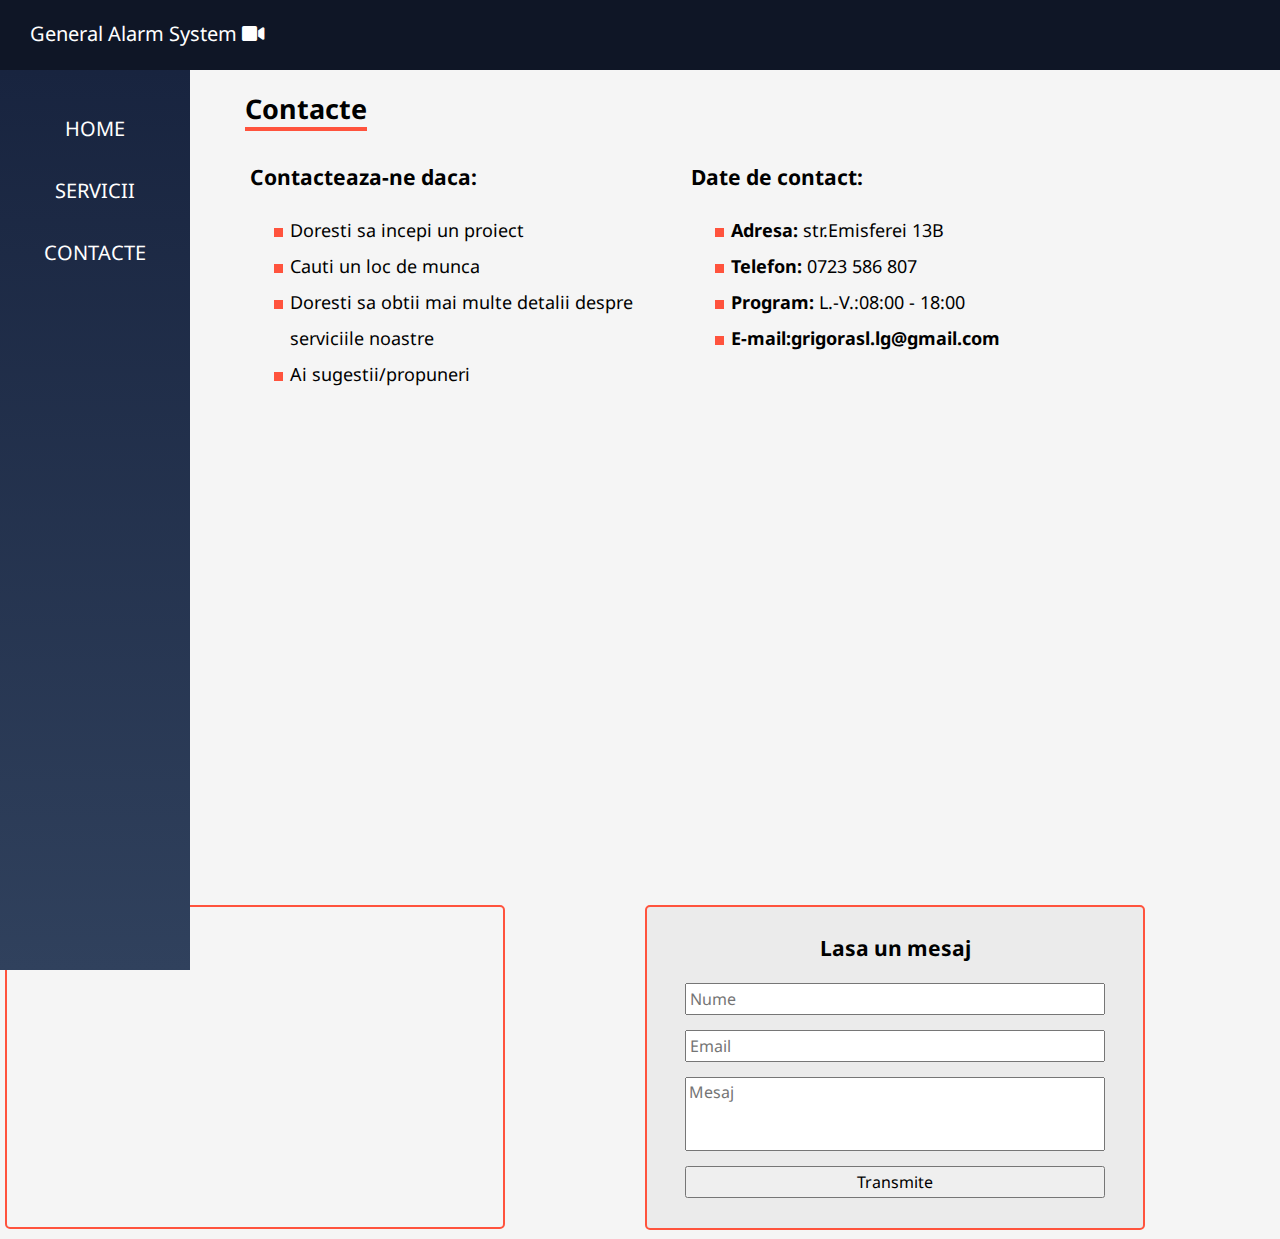
<file: pages/contacte.html>
<!DOCTYPE html>
<html>

<head>
    <meta charset="UTF-8" />
    <link rel="stylesheet" type="text/css" href="../css/style.css" />
    <meta name="viewport" content="width=device-width, initial-scale=1.0" />
    <link rel="stylesheet"href="https://cdnjs.cloudflare.com/ajax/libs/font-awesome/5.15.2/css/all.min.css" />
    <title>General Alarm System</title>
</head>

<body>

    <header>
        <a href="../index.html">
            General Alarm System
            <i class="fas fa-solid fa-video"></i>
        </a>

        <i id="menu-btn" class="fas fa-bars" onclick="show()"></i>
    </header>

    <div class="page-container">

        <aside id="side-menu">
            <a href="../index.html">Home</a>
            <a href="servicii.html">servicii</a>
            <a href="contacte.html">contacte</a>
        </aside>

        <main>
            <h2 class="title">Contacte</h2>

            <div class="row">

                <div class="col-50">
                    <h3>Contacteaza-ne daca:</h3>

                    <ul class="contact-list">
                        <li>Doresti sa incepi un proiect</li>
                        <li>Cauti un loc de munca</li>
                        <li>Doresti sa obtii mai multe detalii despre serviciile noastre</li>
                        <li>Ai sugestii/propuneri</li>
                    </ul>

                </div>

                <div class="col-50">
                    <h3>Date de contact:</h3>

                    <ul class="contact-list">
                        <li><b>Adresa:</b> str.Emisferei 13B</li>
                        <li><b>Telefon: </b> 0723 586 807</li>
                        <li><b>Program: </b> L.-V.:08:00 - 18:00</li>
                        <li><b>E-mail:grigorasl.lg@gmail.com</li>
                    </ul>


                </div>


            </div>

    </div>

    <div class="row">
        <div class="col-50">
            <iframe class="map"
                src="https://www.google.com/maps/embed?pb=!1m18!1m12!1m3!1d2852.356203065501!2d25.983082850322702!3d44.36427501407512!2m3!1f0!2f0!3f0!3m2!1i1024!2i768!4f13.1!3m3!1m2!1s0x40adffce1b432c25%3A0x19f2e750a17b1037!2sEmisferei%2C%20077025!5e0!3m2!1sen!2sro!4v1644599792980!5m2!1sen!2sro"  allowfullscreen=" loading="
                lazy></iframe>
        </div>

        <div class="col-50">
            <div class="contact-form">
                <form>
                    <h3 class="centered">Lasa un mesaj</h3>
                    <input type="text" placeholder="Nume" required/>
                    <input type="email" placeholder="Email" required/>
                    <textarea rows="3" placeholder="Mesaj" required></textarea>
                    <input type="submit" value="Transmite" />
                </form>
            </div>
        </div>

    </div>


    </main>

    </div>

    <script src="../js/main.js"></script>
</body>

</html>
</file>
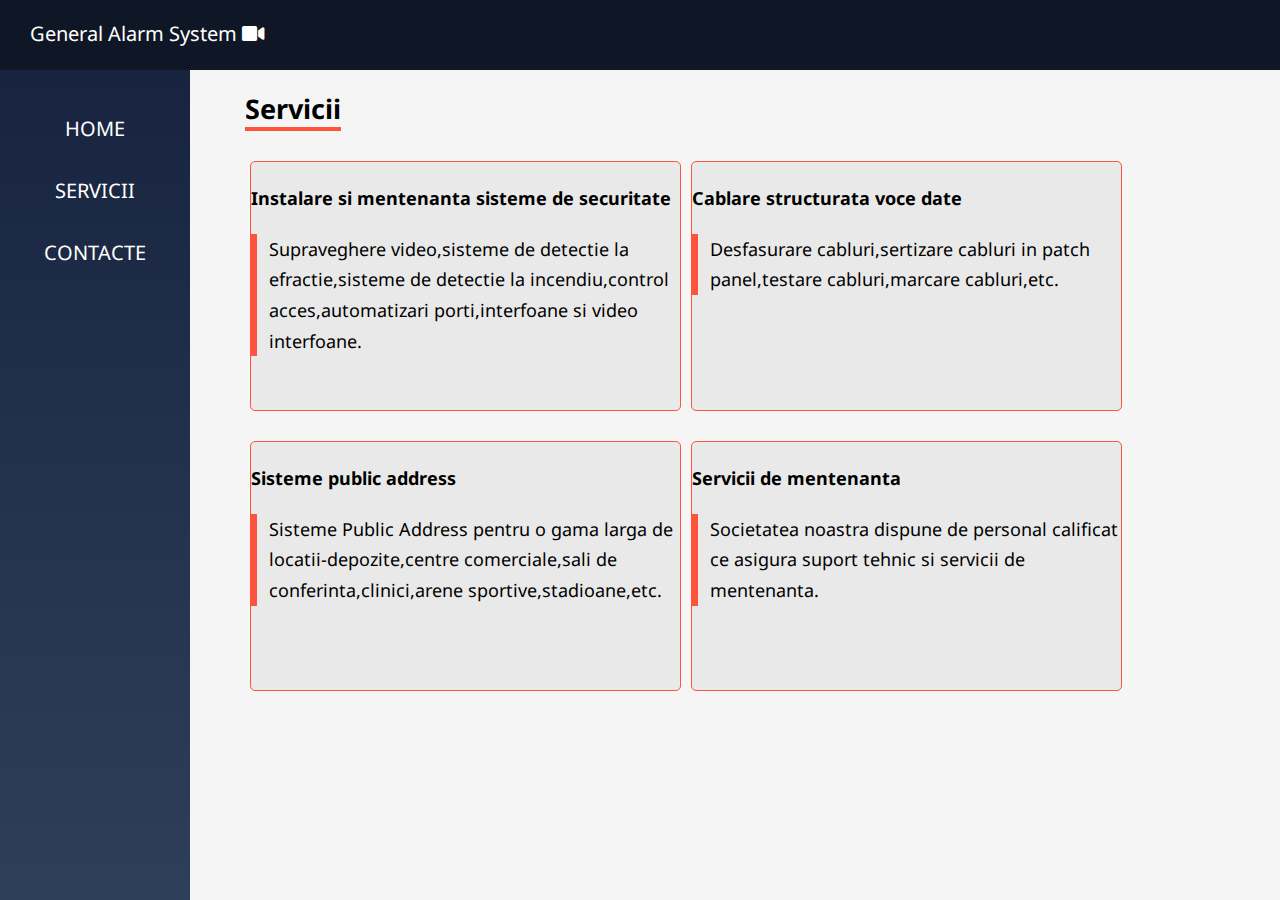
<file: pages/servicii.html>
<!DOCTYPE html>
<html>

<head>
    <meta charset="UTF-8" />
    <link rel="stylesheet" type="text/css" href="../css/style.css" />
    <meta name="viewport" content="width=device-width, initial-scale=1.0" />
    <link rel="stylesheet" href="https://cdnjs.cloudflare.com/ajax/libs/font-awesome/5.15.2/css/all.min.css" />
    <title>General Alarm System</title>
</head>

<body>

    <header>
        <a href="../index.html">
            General Alarm System
            <i class="fas fa-solid fa-video"></i>
        </a>

        <i id="menu-btn" class="fas fa-bars" onclick="show()"></i>
    </header>

    <div class="page-container">

        <aside id="side-menu">
            <a href="../index.html">Home</a>
            <a href="servicii.html">Servicii</a>
            <a href="contacte.html">Contacte</a>
        </aside>

        <main>
            <h2 class="title">Servicii</h2>

            <div class="row row-event">
                <div class="col-50">
                    <div class="event">
                        <h4>Instalare si mentenanta sisteme de securitate</h4>
                        <p>
                            Supraveghere video,sisteme de detectie la efractie,sisteme de detectie la incendiu,control acces,automatizari porti,interfoane si video interfoane.
                        </p>
                    </div>
              </div>

              <div class="col-50">
                <div class="event">
                    <h4>Cablare structurata voce date</h4>
                    <p>
                        Desfasurare cabluri,sertizare cabluri in patch panel,testare cabluri,marcare cabluri,etc.
                    </p>
                </div>
            </div>
          </div>


          <div class="row row-event">
            <div class="col-50">
                <div class="event">
                    <h4>Sisteme public address</h4>
                    <p>
                        Sisteme Public Address pentru o gama larga de locatii-depozite,centre comerciale,sali de conferinta,clinici,arene sportive,stadioane,etc. 
                    </p>
                </div>
          </div>

          <div class="col-50">
            <div class="event">
                <h4>Servicii de mentenanta</h4>
                <p>
                    Societatea noastra dispune de personal calificat ce asigura suport tehnic si servicii de mentenanta.
                </p>
            </div>
        </div>
      </div>

        </main>

    </div>

    <script src="../js/main.js"></script>
</body>

</html>
</file>
<file: css/style.css>
@import url('https://fonts.googleapis.com/css2?family=Noto+Sans&display=swap');

*{
    box-sizing: border-box;
}

::-webkit-scrollbar {
    width: 6px;
}

::-webkit-scrollbar-thumb {
    background: gray;
    border-radius: 8px;
}

body {
    margin:0;
    background-color: #f5f5f5;
    font-size: 18px;
    font-family: 'Noto Sans', sans-serif;
}

header{
    height: 70px;
    background-color: #0f1626;
    position:fixed;
    width: 100%;
    padding-top: 20px;
    padding-left: 30px;
    font-size: 20px;
}

header a {
    color:white;
    text-decoration:none;
}

.page-container {
    min-height:100vh;
    padding-top: 70px;
}

main {
    margin: 10px 10% 60px 220px;
    padding: 0px 25px;
}

aside {
    width: 190px;
    height: 100vh;
    position: fixed;
    background: linear-gradient(to bottom,#18243f,#30415d);
    padding-top: 10px;
    font-size: 20px;
}

aside a{
    display:block;
    color:white;
    text-transform:uppercase;
    text-decoration:none;
    text-align:center;
    margin-top:35px;
}

.logo{
    margin-left: 5px;
    font-size: 26px;
}

p{
    line-height:170%;
    border-left: 6px solid #ff533d;
    padding-left:12px;
}

.row{
    overflow:auto;
}

[class^="col-"] {
    float:left;
    padding: 5px;
}

.col-10 { width: 10%;}
.col-20 { width: 20%;}
.col-30 { width: 30%;}
.col-40 { width: 40%;}
.col-50 { width: 50%;}
.col-60 { width: 60%;}
.col-70 { width: 70%;}
.col-80 { width: 80%;}
.col-90 { width: 90%;}
.col-100 { width: 100%;}

.title{
    border-bottom: 4px solid #ff533d;
    margin-bottom: 5px;
    margin-top: 10px;
    display:inline-block;
}

.intro-video {
    display:block;
    max-height:50vh;
    margin: 40px auto;
    max-width:100%;
    border-radius: 8px;
}

.gallery {
    display:flex;
    justify-content: space-around;
    flex-wrap: wrap;
    margin-top: 40px;
}

.gallery img {
    width: 200px;
    height: 200px;
    object-fit: cover;
    border-radius: 5px;
    transition:all 0.3s;
}

.gallery img:hover {
    transform:scale(1.05);
    transition:all 0.3s;
}

.row-event{
    margin-top: 20px;
}

.event {
    padding: 0 px 15px 15px 15px;
    background-color: #e9e9e9;
    border-radius: 5px;
    border: 1px solid #ff533d;
    height: 250px;
    overflow-y: scroll;
}

.contact-list {
    line-height:200%;
    list-style: linear-gradient(#ff533d,#ff533d)
}

.map {
    width: 100%;
    max-width: 500px;
    height: 324px;
    border-radius: 5px;
    border: 2px solid #ff533d !important;
}

.centered {
    text-align: center;
}

.contact-form {
    background-color :#ebebeb;
    border-radius: 5px;
    border: 2px solid #ff533d;
    max-width: 500px;
    padding: 5px 15px 30px 15px;
}

.contact-form input, .contact-form textarea {
    display:block;
    width: 90%;
    margin: 15px auto 0px auto;
    resize: none;
    font-family: inherit;
    padding: 3px;
    font-size:16px;
}

#menu-btn {
    color: white;
    font-size: 28px;
    position: absolute;
    top: 22px;
    right: 25px;
    display: none;
}

.show{
    display: block !important;
}

@media (max-width: 768px) {

    body {
        font-size: 16px;
    }

    [class^="col-"] {
       width: 100%;
    }

    main {
        margin:0px;
        padding: 10px 15px 20px 15px;
    }

    aside {
        display: none;
        height: auto;
        width: 100%;
        padding-top: 0px;
        padding-bottom: 25px;
    }

    .gallery img {
        width: 130px;
        height: 130px;
    }

    #menu-btn {
        display: block;
    }

}
</file>
